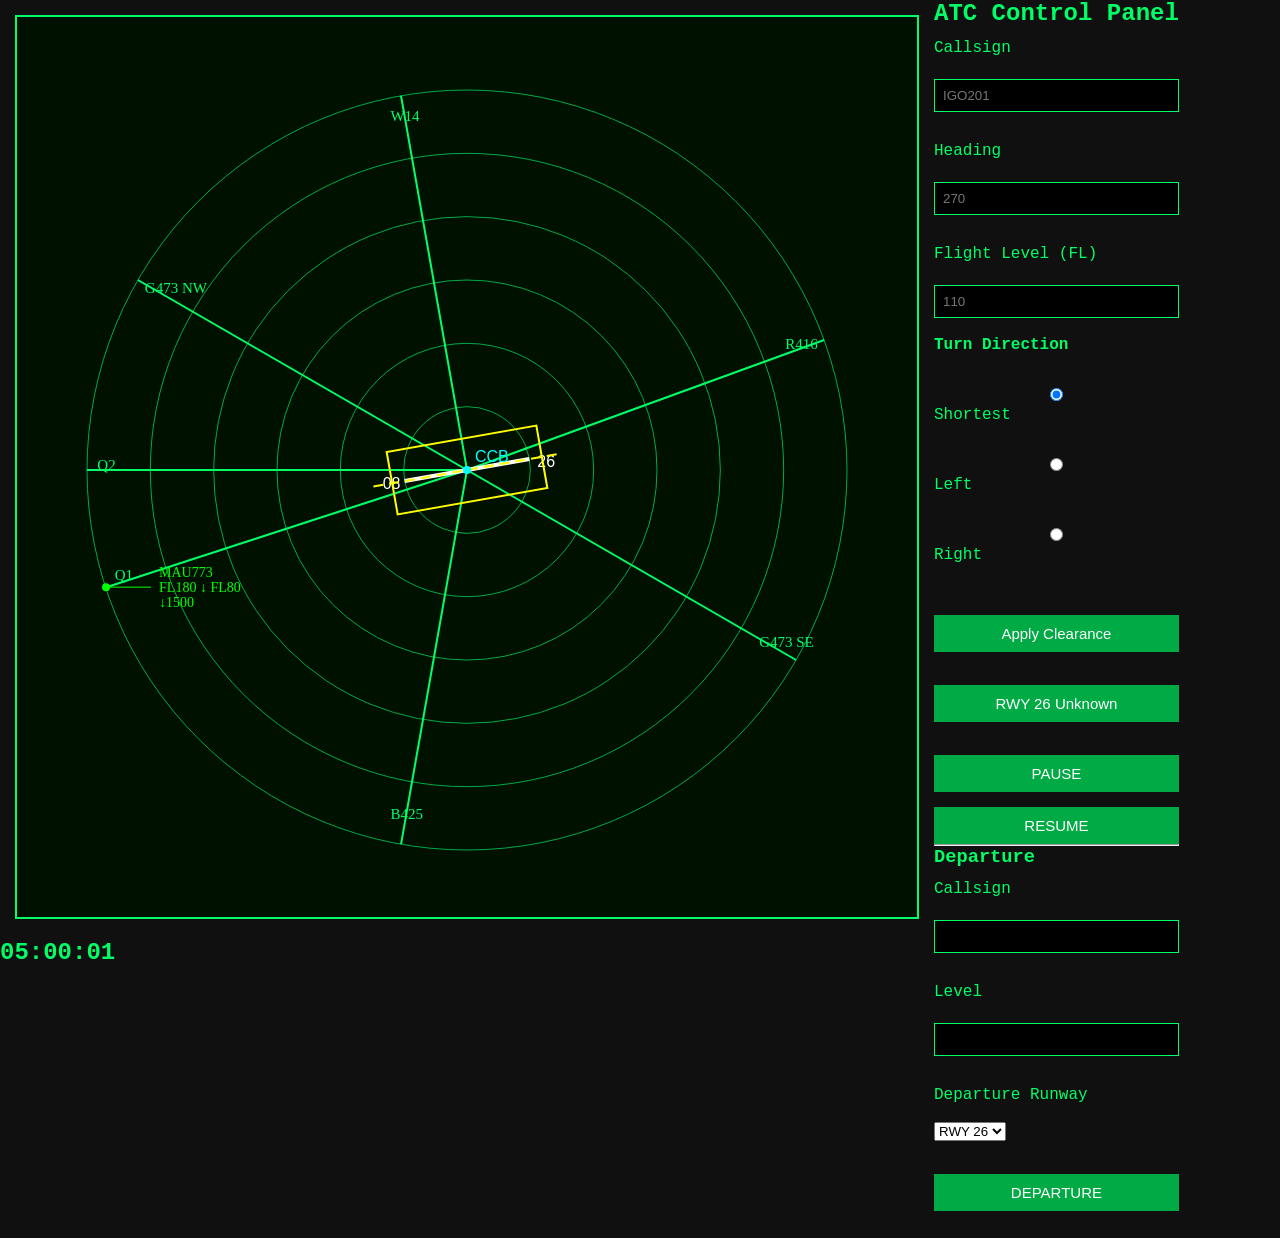
<file: pilot/index.html>
<!DOCTYPE html>
<html lang="en">

<head>

<meta charset="UTF-8">
<meta name="viewport" content="width=device-width, initial-scale=1.0">

<title>ATC Radar Simulator</title>

<link rel="stylesheet" href="style.css">

</head>


<body>


<div id="container">


<div id="radarContainer">

<canvas id="radar" width="900" height="900"></canvas>

<div id="clock">
03:00:00
</div>

</div>



<div id="controlPanel">


<h2>ATC Control Panel</h2>


<label>Callsign</label><br>

<input
type="text"
id="callsign"
placeholder="IGO201"
>


<br><br>


<label>Heading</label><br>

<input
type="number"
id="heading"
min="1"
max="360"
placeholder="270"
>


<br><br>


<label>Flight Level (FL)</label><br>

<input
type="number"
id="level"
min="10"
max="450"
placeholder="110"
>


<br><br>


<strong>Turn Direction</strong>

<br><br>


<label>
<input
type="radio"
name="turnDir"
value="SHORTEST"
checked>
Shortest
</label>


<br>


<label>
<input
type="radio"
name="turnDir"
value="LEFT">
Left
</label>


<br>


<label>
<input
type="radio"
name="turnDir"
value="RIGHT">
Right
</label>


<br><br>


<button id="applyBtn">
Apply Clearance
</button>


<br><br>


<button id="rwy26Blip">
RWY 26 Unknown
</button>


<br><br>


<button id="pauseBtn">
PAUSE
</button>


<button id="resumeBtn">
RESUME
</button>



<hr>


<h3>Departure</h3>


<label>Callsign</label><br>

<input
id="depcallsign"
type="text"
>


<br><br>


<label>Level</label><br>

<input
id="deplevel"
type="number"
>


<br><br>


<label>Departure Runway</label><br>


<select id="depRunway">


<option value="26">
RWY 26
</option>


<option value="08">
RWY 08
</option>


</select>


<br><br>


<button id="createDeparture" type="button">

DEPARTURE

</button>



</div>


</div>



<script src="js/aircraft.js"></script>

<script src="js/departure.js"></script>

<script src="js/main.js"></script>

<script src="js/radar.js"></script>


</body>

</html>
</file>
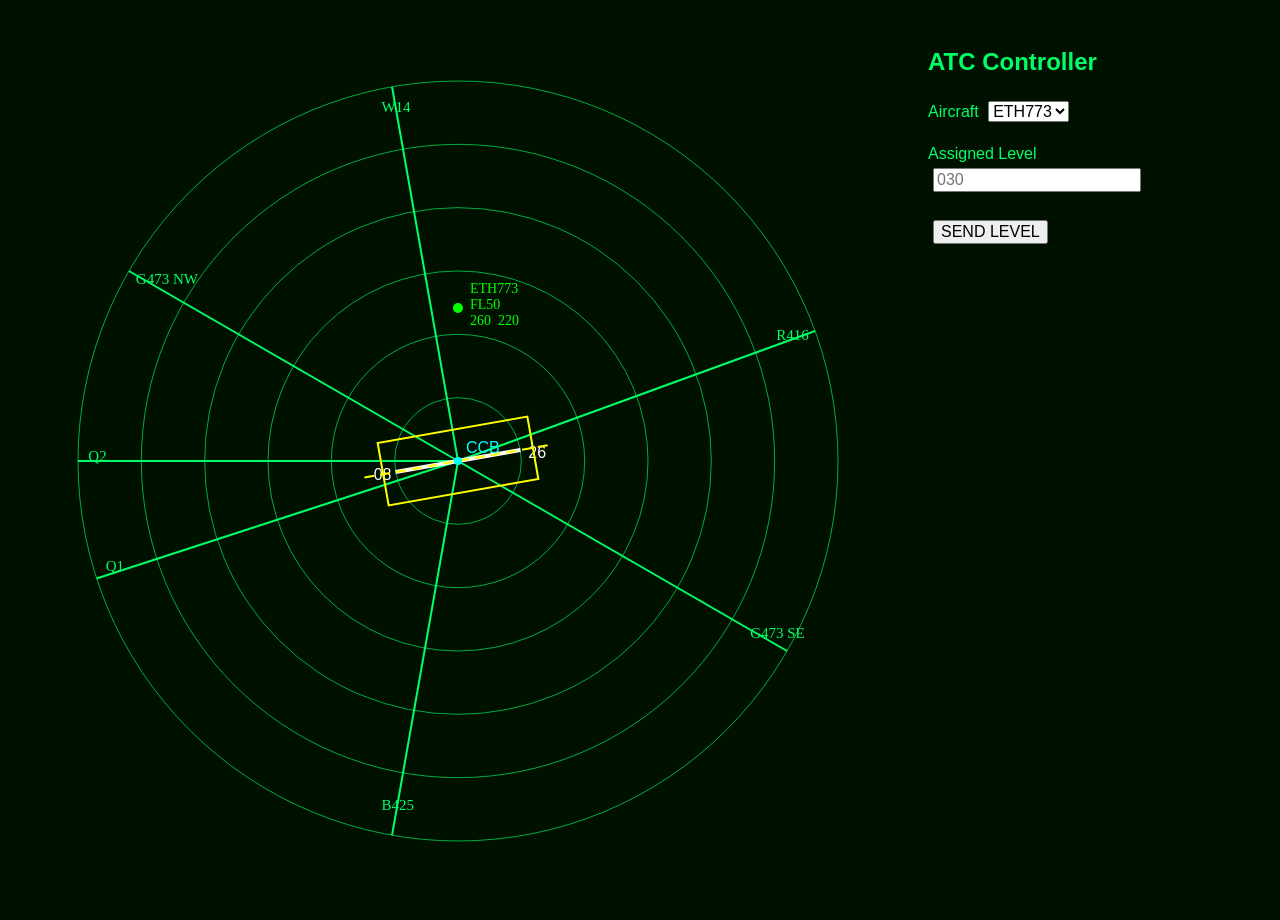
<file: controller/controller.html>
<!DOCTYPE html>
<html>

<head>

<title>SCC Radar Controller</title>

<link rel="stylesheet" href="controller.css">

</head>


<body>


<div id="layout">


<div>

<canvas id="radar" width="900" height="900"></canvas>

</div>



<div id="panel">


<h2>ATC Controller</h2>


<label>Aircraft</label>

<select id="aircraftSelect">

<option value="ETH773">
ETH773
</option>

</select>


<br><br>


<label>Assigned Level</label>

<input 
id="assignedLevel"
type="number"
placeholder="030"
>


<br><br>


<button id="sendLevel">
SEND LEVEL
</button>


</div>


</div>


<script src="../common/radarDisplay.js"></script>

<script src="controller.js"></script>


</body>

</html>
</file>
<file: pilot/style.css>
/* ==============================
   ATC RADAR SIMULATOR
   style.css
============================== */

*{
    margin:0;
    padding:0;
    box-sizing:border-box;
}

body{
    background:#101010;
    color:#00ff66;
    font-family:Consolas, monospace;
}

/* Header */

header{
    height:60px;
    background:#181818;
    border-bottom:2px solid #00ff66;

    display:flex;
    justify-content:space-between;
    align-items:center;

    padding:0 20px;
}

header h2{
    color:#00ff66;
}

#clock{
    font-size:24px;
    font-weight:bold;
}

/* Layout */

#container{

    display:flex;

}

/* Radar */

#radar{

    background:#001100;

    border:2px solid #00ff66;

    margin:15px;

}

/* Right Panel */

#panel{

    width:340px;

    background:#181818;

    margin:15px 15px 15px 0;

    padding:15px;

    border:2px solid #00ff66;

}

#panel h3{

    margin-bottom:10px;

}

label{

    display:block;

    margin-top:12px;

}

input{

    width:100%;

    padding:8px;

    margin-top:4px;

    background:black;

    color:#00ff66;

    border:1px solid #00ff66;

}

button{

    width:100%;

    margin-top:15px;

    padding:10px;

    background:#00aa44;

    color:white;

    border:none;

    cursor:pointer;

    font-size:15px;

}

button:hover{

    background:#00cc55;

}

/* Flight strips */

table{

    width:100%;

    margin-top:15px;

    border-collapse:collapse;

}

th,td{

    border:1px solid #00ff66;

    padding:6px;

    text-align:center;

}

th{

    background:#003300;

}
</file>
<file: controller/controller.css>
body{

    background:#001100;

    color:#00ff66;

    font-family:Arial;

}


#layout{

    display:flex;

}


#panel{

    padding:20px;

}


input,select,button{

    font-size:16px;

    margin:5px;

}
</file>
